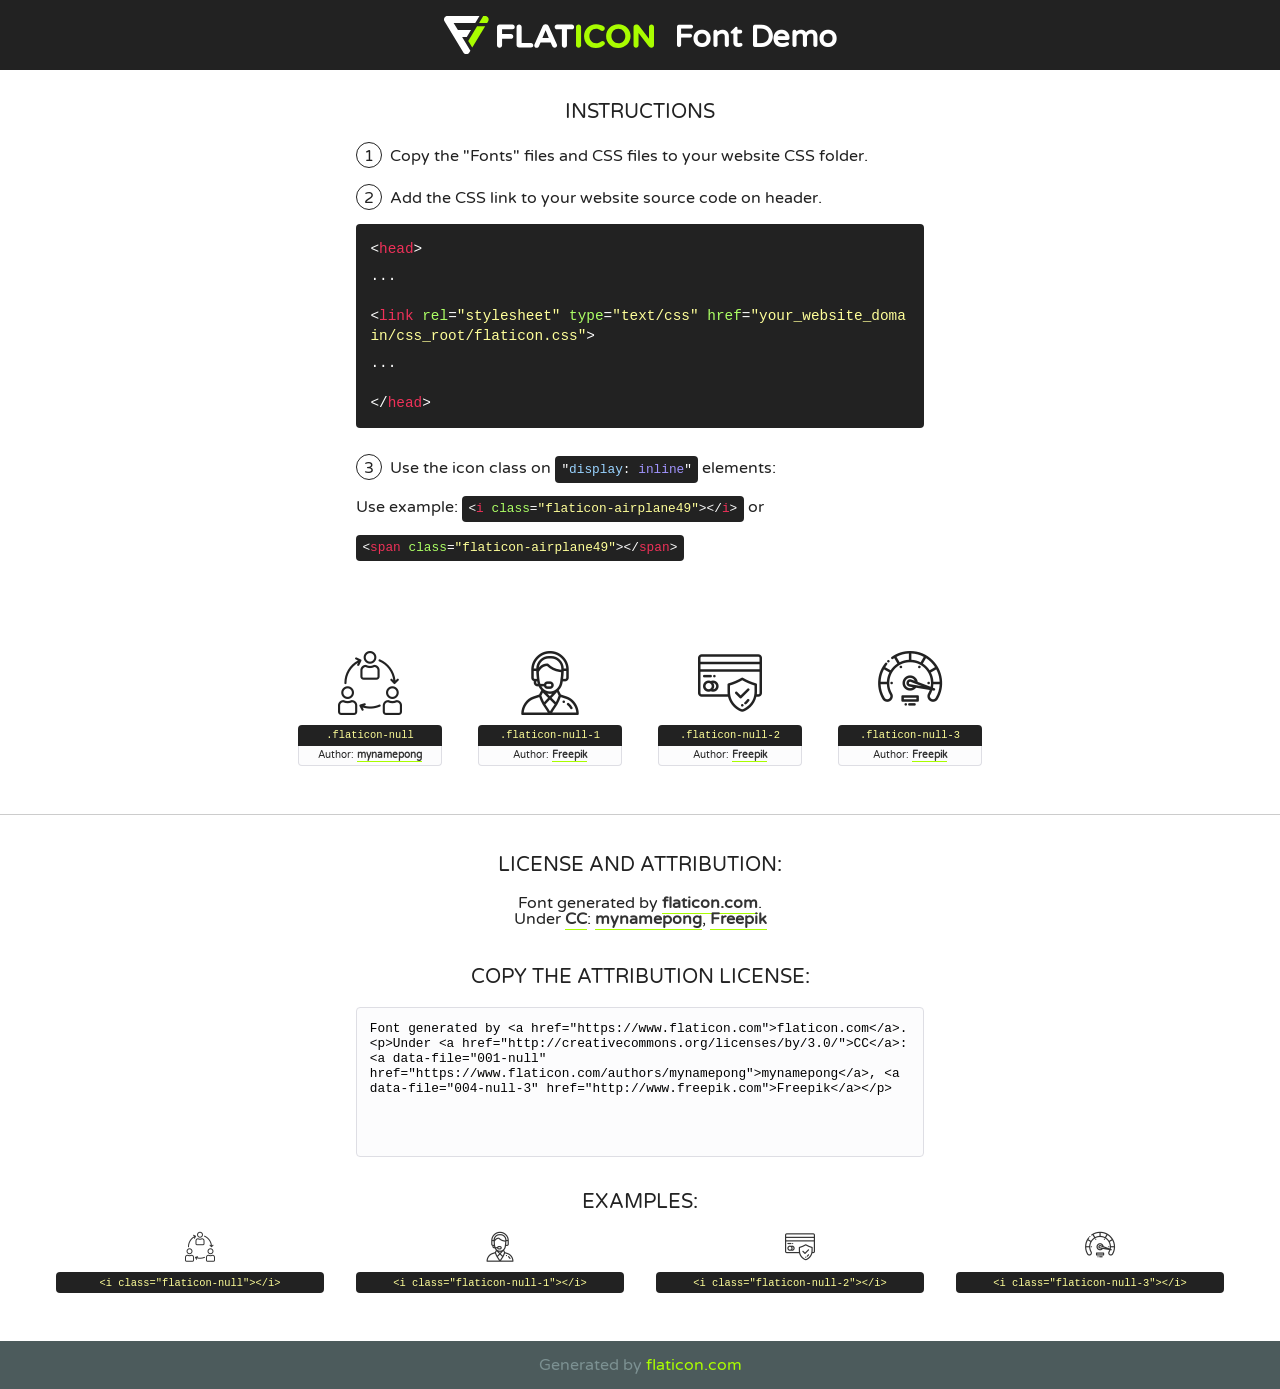
<file: flaticon.html>
<!DOCTYPE html>
<!--
  Flaticon icon font: Flaticon
  Creation date: 03/06/2020 12:20
-->
<html>
<!DOCTYPE html>
<html>

<head>
    <title>Flaticon WebFont</title>
    <link href="http://fonts.googleapis.com/css?family=Varela+Round" rel="stylesheet" type="text/css" />
    <link rel="stylesheet" type="text/css" href="flaticon.css">
    <meta charset="UTF-8">
    <style>
    html, body, div, span, applet, object, iframe,
    h1, h2, h3, h4, h5, h6, p, blockquote, pre,
    a, abbr, acronym, address, big, cite, code,
    del, dfn, em, img, ins, kbd, q, s, samp,
    small, strike, strong, sub, sup, tt, var,
    b, u, i, center,
    dl, dt, dd, ol, ul, li,
    fieldset, form, label, legend,
    table, caption, tbody, tfoot, thead, tr, th, td,
    article, aside, canvas, details, embed, 
    figure, figcaption, footer, header, hgroup, 
    menu, nav, output, ruby, section, summary,
    time, mark, audio, video {
        margin: 0;
        padding: 0;
        border: 0;
        font-size: 100%;
        font: inherit;
        vertical-align: baseline;
    }
    /* HTML5 display-role reset for older browsers */
    article, aside, details, figcaption, figure, 
    footer, header, hgroup, menu, nav, section {
        display: block;
    }
    body {
        line-height: 1;
    }
    ol, ul {
        list-style: none;
    }
    blockquote, q {
        quotes: none;
    }
    blockquote:before, blockquote:after,
    q:before, q:after {
        content: '';
        content: none;
    }
    table {
        border-collapse: collapse;
        border-spacing: 0;
    }
    body {
        font-family: 'Varela Round', Helvetica, Arial, sans-serif;
        font-size: 16px;
        color: #222;
    }
    a {
        color: #333;
        border-bottom: 1px solid #a9fd00;
        font-weight: bold;
        text-decoration: none;
    }
    * {
        -moz-box-sizing: border-box;
        -webkit-box-sizing: border-box;
        box-sizing: border-box;
        margin: 0;
        padding: 0;
    }
    [class^="flaticon-"]:before, [class*=" flaticon-"]:before, [class^="flaticon-"]:after, [class*=" flaticon-"]:after {
        font-family: Flaticon;
        font-size: 30px;
        font-style: normal;
        margin-left: 20px;
        color: #333;
    }
    .wrapper {
        max-width: 600px;
        margin: auto;
        padding: 0 1em;
    }
    .title {
        font-size: 1.25em;
        text-align: center;
        margin-bottom: 1em;
        text-transform: uppercase;
    }
    header {
        text-align: center;
        background-color: #222;
        color: #fff;
        padding: 1em;
    }
    header .logo {
        width: 210px;
        height: 38px;
        display: inline-block;
        vertical-align: middle;
        margin-right: 1em;
        border: none;
    }
    header strong {
        font-size: 1.95em;
        font-weight: bold;
        vertical-align: middle;
        margin-top: 5px;
        display: inline-block;
    }
    .demo {
        margin: 2em auto;
        line-height: 1.25em;
    }
    .demo ul li {
        margin-bottom: 1em;
    }
    .demo ul li .num {
        color: #222;
        border-radius: 20px;
        display: inline-block;
        width: 26px;
        padding: 3px;
        height: 26px;
        text-align: center;
        margin-right: 0.5em;
        border: 1px solid #222;
    }
    .demo ul li code {
        background-color: #222;
        border-radius: 4px;
        padding: 0.25em 0.5em;
        display: inline-block;
        color: #fff;
        font-family: Consolas,Monaco,Lucida Console,Liberation Mono,DejaVu Sans Mono,Bitstream Vera Sans Mono,Courier New, monospace;
        font-weight: lighter;
        margin-top: 1em;
        font-size: 0.8em;
        word-break: break-all;
    }
    .demo ul li code.big {
        padding: 1em;
        font-size: 0.9em;
    }
    .demo ul li code .red {
        color: #EF3159;
    }
    .demo ul li code .green {
        color: #ACFF65;
    }
    .demo ul li code .yellow {
        color: #FFFF99;
    }
    .demo ul li code .blue {
        color: #99D3FF;
    }
    .demo ul li code .purple {
        color: #A295FF;
    }
    .demo ul li code .dots {
        margin-top: 0.5em;
        display: block;
    }
    #glyphs {
        border-bottom: 1px solid #ccc;
        padding: 2em 0;
        text-align: center;
    }
    .glyph {
        display: inline-block;
        width: 9em;
        margin: 1em;
        text-align: center;
        vertical-align: top;
        background: #FFF;
    }
    .glyph .glyph-icon {
        padding: 10px;
        display: block;
        font-family:"Flaticon";
        font-size: 64px;
        line-height: 1;
    }
    .glyph .glyph-icon:before {
        font-size: 64px;
        color: #222;
        margin-left: 0;
    }
    .class-name {
        font-size: 0.65em;
        background-color: #222;
        color: #fff;
        border-radius: 4px 4px 0 0;
        padding: 0.5em;
        color: #FFFF99;
        font-family: Consolas,Monaco,Lucida Console,Liberation Mono,DejaVu Sans Mono,Bitstream Vera Sans Mono,Courier New, monospace;
    }
    .author-name {
        font-size: 0.6em;
        background-color: #fcfcfd;
        border: 1px solid #DEDEE4;
        border-top: 0;
        border-radius: 0 0 4px 4px;
        padding: 0.5em;
    }
    .class-name:last-child {
        font-size: 10px;
        color:#888;
    }
    .class-name:last-child a {
        font-size: 10px;
        color:#555;
    }
    .class-name:last-child a:hover {
        color:#a9fd00;
    }
    .glyph > input {
        display: block;
        width: 100px;
        margin: 5px auto;
        text-align: center;
        font-size: 12px;
        cursor: text;
    }
    .glyph > input.icon-input {
        font-family:"Flaticon";
        font-size: 16px;
        margin-bottom: 10px;
    }
    .attribution .title {
        margin-top: 2em;
    }
    .attribution textarea {
        background-color: #fcfcfd;
        padding: 1em;
        border: none;
        box-shadow: none;
        border: 1px solid #DEDEE4;
        border-radius: 4px;
        resize: none;
        width: 100%;
        height: 150px;
        font-size: 0.8em;
        font-family: Consolas,Monaco,Lucida Console,Liberation Mono,DejaVu Sans Mono,Bitstream Vera Sans Mono,Courier New, monospace;
        -webkit-appearance: none;
    }
    .iconsuse {
        margin: 2em auto;
        text-align: center;
        max-width: 1200px;
    }
    .iconsuse:after {
        content: '';
        display: table;
        clear: both;
    }
    .iconsuse .image {
        float: left;
        width: 25%;
        padding: 0 1em;
    }
    .iconsuse .image p {
        margin-bottom: 1em;
    }
    .iconsuse .image span {
        display: block;
        font-size: 0.65em;
        background-color: #222;
        color: #fff;
        border-radius: 4px;
        padding: 0.5em;
        color: #FFFF99;
        margin-top: 1em;
        font-family: Consolas,Monaco,Lucida Console,Liberation Mono,DejaVu Sans Mono,Bitstream Vera Sans Mono,Courier New, monospace;
    }
    #footer {
        text-align: center;
        background-color: #4C5B5C;
        color: #7c9192;
        padding: 1em;
    }
    #footer a {
        border: none;
        color: #a9fd00;
        font-weight: normal;
    }
    @media (max-width: 960px) {
        .iconsuse .image {
            width: 50%;
        }
    }
    @media (max-width: 560px) {
        .iconsuse .image {
            width: 100%;
        }
    }
    </style>
</head>

<body class="characters-off">

    <header>
        <a href="https://www.flaticon.com" target="_blank" class="logo">
            <svg version="1.1" xmlns="http://www.w3.org/2000/svg" xmlns:xlink="http://www.w3.org/1999/xlink" xmlns:a="http://ns.adobe.com/AdobeSVGViewerExtensions/3.0/" viewBox="0 0 560.875 102.036" enable-background="new 0 0 560.875 102.036" xml:space="preserve">
                <defs>
                </defs>
                <g>
                    <g class="letters">
                        <path fill="#ffffff" d="M141.596,29.675c0-3.777,2.985-6.767,6.764-6.767h34.438c3.426,0,6.15,2.728,6.15,6.15
                        c0,3.43-2.724,6.149-6.15,6.149h-27.674v13.091h23.719c3.429,0,6.151,2.724,6.151,6.15c0,3.43-2.723,6.149-6.151,6.149h-23.719
                        v17.574c0,3.773-2.986,6.761-6.764,6.761c-3.779,0-6.764-2.989-6.764-6.761V29.675z"></path>
                        <path fill="#ffffff" d="M193.844,29.149c0-3.781,2.985-6.767,6.764-6.767c3.776,0,6.763,2.985,6.763,6.767v42.957h25.039
                        c3.426,0,6.149,2.726,6.149,6.153c0,3.425-2.723,6.15-6.149,6.15h-31.802c-3.779,0-6.764-2.986-6.764-6.768V29.149z"></path>
                        <path fill="#ffffff" d="M241.891,75.71l21.438-48.407c1.492-3.341,4.215-5.357,7.906-5.357h0.792
                        c3.686,0,6.323,2.017,7.815,5.357l21.439,48.407c0.436,0.967,0.701,1.845,0.701,2.723c0,3.602-2.809,6.501-6.414,6.501
                        c-3.161,0-5.269-1.845-6.499-4.655l-4.132-9.661h-27.059l-4.301,10.102c-1.144,2.631-3.426,4.214-6.237,4.214
                        c-3.517,0-6.24-2.81-6.24-6.325C241.1,77.64,241.451,76.677,241.891,75.71z M279.932,58.666l-8.521-20.297l-8.526,20.297H279.932
                        z"></path>
                        <path fill="#ffffff" d="M314.864,35.387H301.86c-3.429,0-6.239-2.813-6.239-6.238c0-3.429,2.811-6.24,6.239-6.24h39.533
                        c3.426,0,6.237,2.811,6.237,6.24c0,3.425-2.811,6.238-6.237,6.238h-13.001v42.785c0,3.773-2.99,6.761-6.764,6.761
                        c-3.779,0-6.764-2.989-6.764-6.761V35.387z"></path>
                        <path fill="#A9FD00" d="M352.615,29.149c0-3.781,2.985-6.767,6.767-6.767c3.774,0,6.761,2.985,6.761,6.767v49.024
                        c0,3.773-2.987,6.761-6.761,6.761c-3.781,0-6.767-2.989-6.767-6.761V29.149z"></path>
                        <path fill="#A9FD00" d="M374.132,53.836v-0.179c0-17.481,13.178-31.801,32.065-31.801c9.22,0,15.459,2.458,20.557,6.238
                        c1.402,1.054,2.637,2.985,2.637,5.357c0,3.692-2.985,6.59-6.681,6.59c-1.845,0-3.071-0.702-4.044-1.319
                        c-3.776-2.813-7.729-4.393-12.562-4.393c-10.364,0-17.831,8.611-17.831,19.154v0.173c0,10.542,7.291,19.329,17.831,19.329
                        c5.715,0,9.492-1.756,13.359-4.834c1.049-0.874,2.458-1.491,4.039-1.491c3.429,0,6.325,2.813,6.325,6.236
                        c0,2.106-1.056,3.78-2.282,4.834c-5.539,4.834-12.036,7.733-21.878,7.733C387.572,85.464,374.132,71.493,374.132,53.836z"></path>
                        <path fill="#A9FD00" d="M433.009,53.836v-0.179c0-17.481,13.79-31.801,32.766-31.801c18.981,0,32.592,14.143,32.592,31.628v0.173
                        c0,17.483-13.785,31.807-32.769,31.807C446.625,85.464,433.009,71.32,433.009,53.836z M484.224,53.836v-0.179
                        c0-10.539-7.725-19.326-18.626-19.326c-10.893,0-18.449,8.611-18.449,19.154v0.173c0,10.542,7.73,19.329,18.626,19.329
                        C476.676,72.986,484.224,64.378,484.224,53.836z"></path>
                        <path fill="#A9FD00" d="M506.233,29.321c0-3.774,2.99-6.763,6.767-6.763h1.401c3.252,0,5.183,1.583,7.029,3.953l26.093,34.265
                        V29.059c0-3.692,2.99-6.677,6.681-6.677c3.683,0,6.671,2.985,6.671,6.677v48.934c0,3.78-2.987,6.765-6.764,6.765h-0.436
                        c-3.257,0-5.188-1.581-7.034-3.953l-27.056-35.492v32.944c0,3.687-2.985,6.676-6.678,6.676c-3.683,0-6.673-2.989-6.673-6.676
                        V29.321z"></path>
                    </g>
                    <g class="insignia">
                        <path fill="#ffffff" d="M48.372,56.137h12.517l11.156-18.537H37.186L25.688,18.539h57.825L94.668,0H9.271
                        C5.925,0,2.842,1.801,1.198,4.716c-1.644,2.907-1.593,6.482,0.134,9.343l50.38,83.501c1.678,2.781,4.689,4.476,7.938,4.476
                        c3.246,0,6.257-1.695,7.935-4.476l2.898-4.804L48.372,56.137z"></path>
                        <g class="i">
                            <path fill="#A9FD00" d="M93.575,18.539h0.031v0.004l21.652,0.004l2.705-4.488c1.727-2.861,1.778-6.436,0.133-9.343
                            C116.454,1.801,113.371,0,110.026,0h-5.294L93.575,18.539z"></path>
                            <polygon fill="#A9FD00" points="88.291,27.356 64.725,66.486 75.519,84.404 109.942,27.356"></polygon>
                        </g>
                    </g>
                </g>
            </svg>
        </a>
        <strong>Font Demo</strong>
    </header>


    <section class="demo wrapper">

        <p class="title">Instructions</p>

        <ul>
            <li>
                <span class="num">1</span>Copy the "Fonts" files and CSS files to your website CSS folder.
            </li>
            <li>
                <span class="num">2</span>Add the CSS link to your website source code on header.
                <code class="big">
                    &lt;<span class="red">head</span>&gt;
                    <br/><span class="dots">...</span>
                    <br/>&lt;<span class="red">link</span> <span class="green">rel</span>=<span class="yellow">"stylesheet"</span> <span class="green">type</span>=<span class="yellow">"text/css"</span> <span class="green">href</span>=<span class="yellow">"your_website_domain/css_root/flaticon.css"</span>&gt;
                    <br/><span class="dots">...</span>
                    <br/>&lt;/<span class="red">head</span>&gt;
                </code>
            </li>

            <li>
                <p>
                    <span class="num">3</span>Use the icon class on <code>"<span class="blue">display</span>:<span class="purple"> inline</span>"</code> elements:
                    <br />
                    Use example: <code>&lt;<span class="red">i</span> <span class="green">class</span>=<span class="yellow">&quot;flaticon-airplane49&quot;</span>&gt;&lt;/<span class="red">i</span>&gt;</code> or <code>&lt;<span class="red">span</span> <span class="green">class</span>=<span class="yellow">&quot;flaticon-airplane49&quot;</span>&gt;&lt;/<span class="red">span</span>&gt;</code>
            </li>
        </ul>

    </section>




   <section id="glyphs">          
    
      
        <div class="glyph"><div class="glyph-icon flaticon-null"></div>
            <div class="class-name">.flaticon-null</div>
            <div class="author-name">Author: <a data-file="001-null" href="https://www.flaticon.com/authors/mynamepong">mynamepong</a> </div> 
        </div>        
        
        <div class="glyph"><div class="glyph-icon flaticon-null-1"></div>
            <div class="class-name">.flaticon-null-1</div>
            <div class="author-name">Author: <a data-file="002-null-1" href="http://www.freepik.com">Freepik</a> </div> 
        </div>        
        
        <div class="glyph"><div class="glyph-icon flaticon-null-2"></div>
            <div class="class-name">.flaticon-null-2</div>
            <div class="author-name">Author: <a data-file="003-null-2" href="http://www.freepik.com">Freepik</a> </div> 
        </div>        
        
        <div class="glyph"><div class="glyph-icon flaticon-null-3"></div>
            <div class="class-name">.flaticon-null-3</div>
            <div class="author-name">Author: <a data-file="004-null-3" href="http://www.freepik.com">Freepik</a> </div> 
        </div>        
        

    </section>



    <section class="attribution wrapper"   style="text-align:center;">

      <div class="title">License and attribution:</div><div class="attrDiv">Font generated by <a href="https://www.flaticon.com">flaticon.com</a>. <div><p>Under <a href="http://creativecommons.org/licenses/by/3.0/">CC</a>: <a data-file="001-null" href="https://www.flaticon.com/authors/mynamepong">mynamepong</a>, <a data-file="004-null-3" href="http://www.freepik.com">Freepik</a></p>  </div>
      </div>
      <div class="title">Copy the Attribution License:</div>

    <textarea onclick="this.focus();this.select();">Font generated by &lt;a href=&quot;https://www.flaticon.com&quot;&gt;flaticon.com&lt;/a&gt;. <p>Under <a href="http://creativecommons.org/licenses/by/3.0/">CC</a>: <a data-file="001-null" href="https://www.flaticon.com/authors/mynamepong">mynamepong</a>, <a data-file="004-null-3" href="http://www.freepik.com">Freepik</a></p>  
     </textarea>

    </section>

    <section class="iconsuse">

          <div class="title">Examples:</div>            
             
            <div class="image">
                <p>
                    <i class="glyph-icon flaticon-null"></i> 
                    <span>&lt;i class=&quot;flaticon-null&quot;&gt;&lt;/i&gt;</span>
                </p>
            </div>
            
            <div class="image">
                <p>
                    <i class="glyph-icon flaticon-null-1"></i> 
                    <span>&lt;i class=&quot;flaticon-null-1&quot;&gt;&lt;/i&gt;</span>
                </p>
            </div>
            
            <div class="image">
                <p>
                    <i class="glyph-icon flaticon-null-2"></i> 
                    <span>&lt;i class=&quot;flaticon-null-2&quot;&gt;&lt;/i&gt;</span>
                </p>
            </div>
            
            <div class="image">
                <p>
                    <i class="glyph-icon flaticon-null-3"></i> 
                    <span>&lt;i class=&quot;flaticon-null-3&quot;&gt;&lt;/i&gt;</span>
                </p>
            </div>
                       
        </div>
                            
    </section>

<div id="footer">
    <div>Generated by <a href="https://www.flaticon.com">flaticon.com</a>
    </div>
</div>



</body>
</html>
</file>
<file: flaticon.css>
/*
  	Flaticon icon font: Flaticon
  	Creation date: 03/06/2020 12:20
  	*/

@font-face {
  font-family: "Flaticon";
  src: url("./Flaticon.eot");
  src: url("./Flaticon.eot?#iefix") format("embedded-opentype"),
       url("./Flaticon.woff2") format("woff2"),
       url("./Flaticon.woff") format("woff"),
       url("./Flaticon.ttf") format("truetype"),
       url("./Flaticon.svg#Flaticon") format("svg");
  font-weight: normal;
  font-style: normal;
}

@media screen and (-webkit-min-device-pixel-ratio:0) {
  @font-face {
    font-family: "Flaticon";
    src: url("./Flaticon.svg#Flaticon") format("svg");
  }
}

[class^="flaticon-"]:before, [class*=" flaticon-"]:before,
[class^="flaticon-"]:after, [class*=" flaticon-"]:after {   
  font-family: Flaticon;
        font-size: 20px;
font-style: normal;
margin-left: 20px;
}

.flaticon-null:before { content: "\f100"; }
.flaticon-null-1:before { content: "\f101"; }
.flaticon-null-2:before { content: "\f102"; }
.flaticon-null-3:before { content: "\f103"; }
</file>
